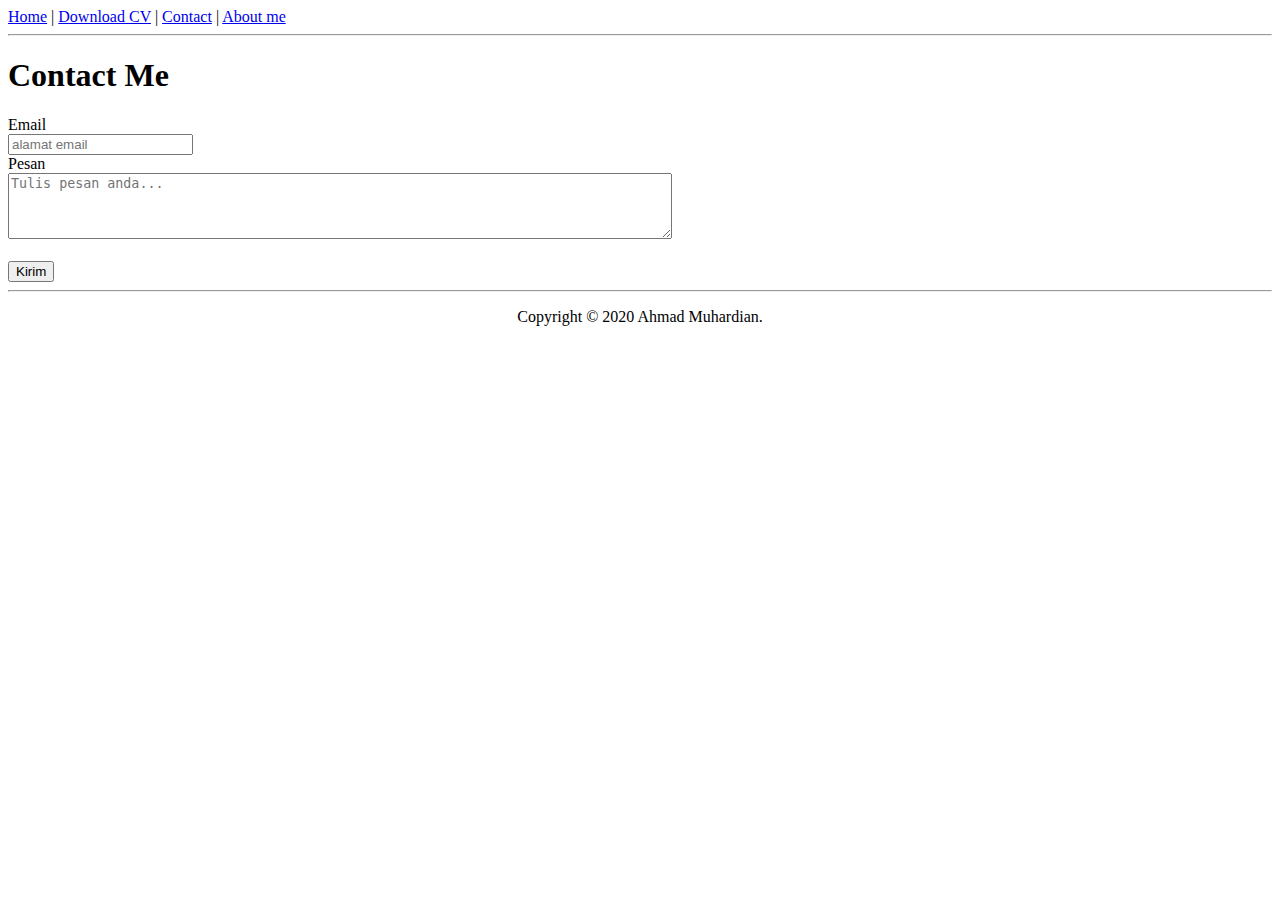
<file: contact.html>
<!DOCTYPE html>
<html lang="en">

<head>
    <meta charset="UTF-8">
    <meta name="viewport" content="width=device-width, initial-scale=1.0">
    <title>Ahmad Muhardian Personal Website</title>
</head>

<body>
    <nav>
        <a href="index.html">Home</a> |
        <a href="cv-dian.pdf">Download CV</a> |
        <a href="contact.html">Contact</a> |
        <a href="about.html">About me</a>
    </nav>

    <hr />

    <div>
        <h1>Contact Me</h1>
        <form>
            <label for="email">Email</label><br />
            <input type="email" name="email" placeholder="alamat email"/>
            <br />
            <label for="message">Pesan</label><br />
            <textarea name="message" placeholder="Tulis pesan anda..." rows="4" cols="80"></textarea>
            <br />
            <br />
            <input type="submit" value="Kirim" />
        </form>
    </div>

    <hr>
    <footer style="text-align: center;">
        <p>Copyright &copy; 2020 Ahmad Muhardian.</p>
    </footer>
</body>
</html>
</file>
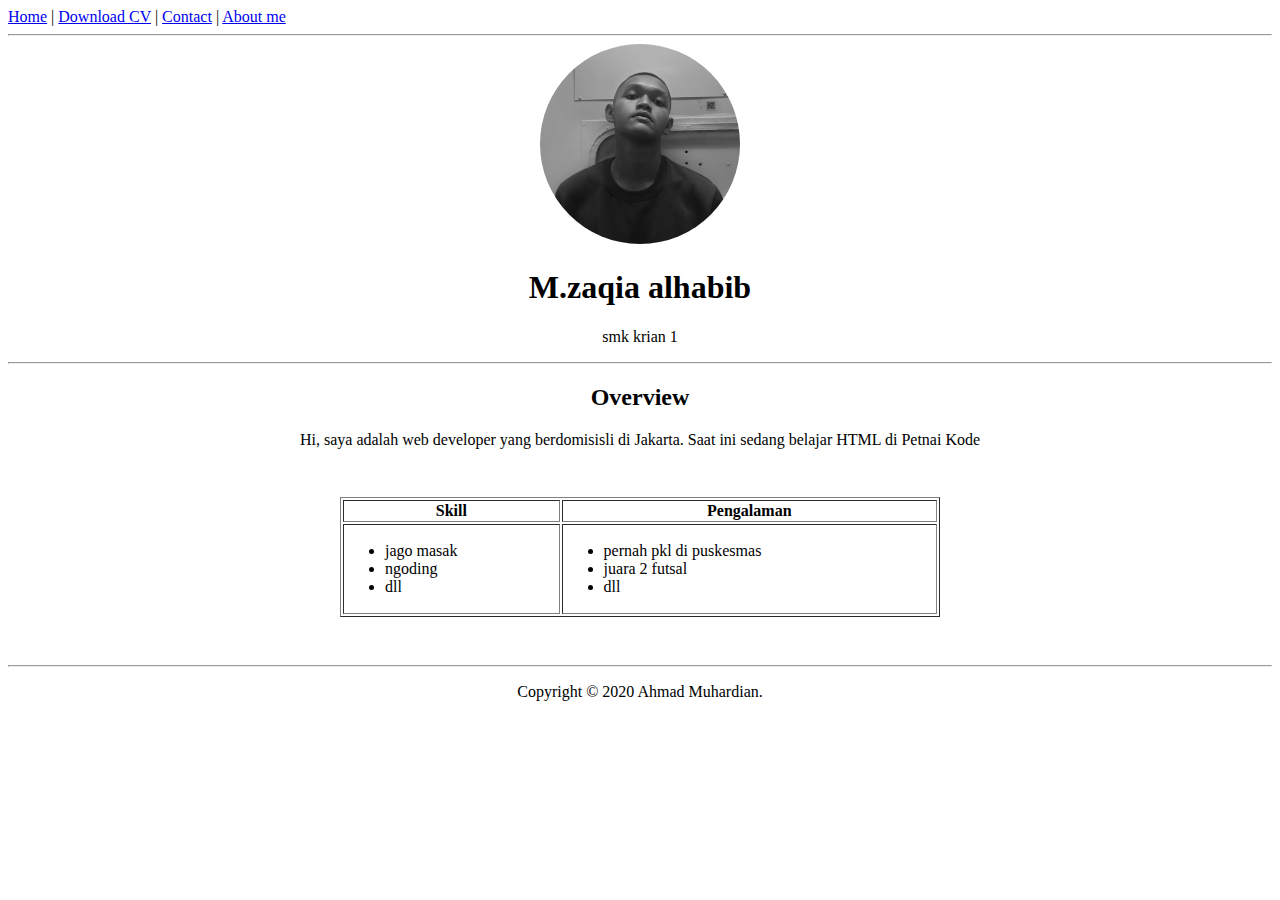
<file: habib.html>
<!DOCTYPE html>
<html lang="en">

<head>
    <meta charset="UTF-8">
    <meta name="viewport" content="width=device-width, initial-scale=1.0">
    <title>habib Personal Website</title>
</head>

<body>
    <nav>
        <a href="index.html">Home</a> |
        <a href="tugas b Inggris CV.pdf">Download CV</a> |
        <a href="contact.html">Contact</a> |
        <a href="about.html">About me</a>
    </nav>

    <hr />

    <header style="text-align: center;">
        <img src="WhatsApp Image 2023-10-27 at 11.20.12.jpeg" width="200" height="200" style="border-radius: 50%;"/>
        <h1>M.zaqia alhabib</h1>
        <p>smk krian 1</p>
    </header>

    <hr />

    <article style="text-align: center;">
        <h2>Overview</h2>
        <p>
            Hi, saya adalah web developer yang berdomisisli di Jakarta.
            Saat ini sedang belajar HTML di Petnai Kode
        </p>
    </article>

    <div style="max-width: 600px; margin: 3em auto">
        <table border="1" width="100%">
            <thead>
                <tr>
                    <th>Skill</th>
                    <th>Pengalaman</th>
                </tr>
            </thead>
            <tbody>
                <tr>
                    <td>
                        <ul>
                            <li>jago masak</li>
                            <li>ngoding</li>
                            <li>dll</li>
                        </ul>
                    </td>
                    <td>
                        <ul>
                            <li>pernah pkl di puskesmas</li>
                            <li>juara 2 futsal</li>
                            <li>dll</li>
                        </ul>
                    </td>
                </tr>
            </tbody>
        </table>
    </div>

    <hr>
    <footer style="text-align: center;">
        <p>Copyright &copy; 2020 Ahmad Muhardian.</p>
    </footer>
</body>
</html>
</file>
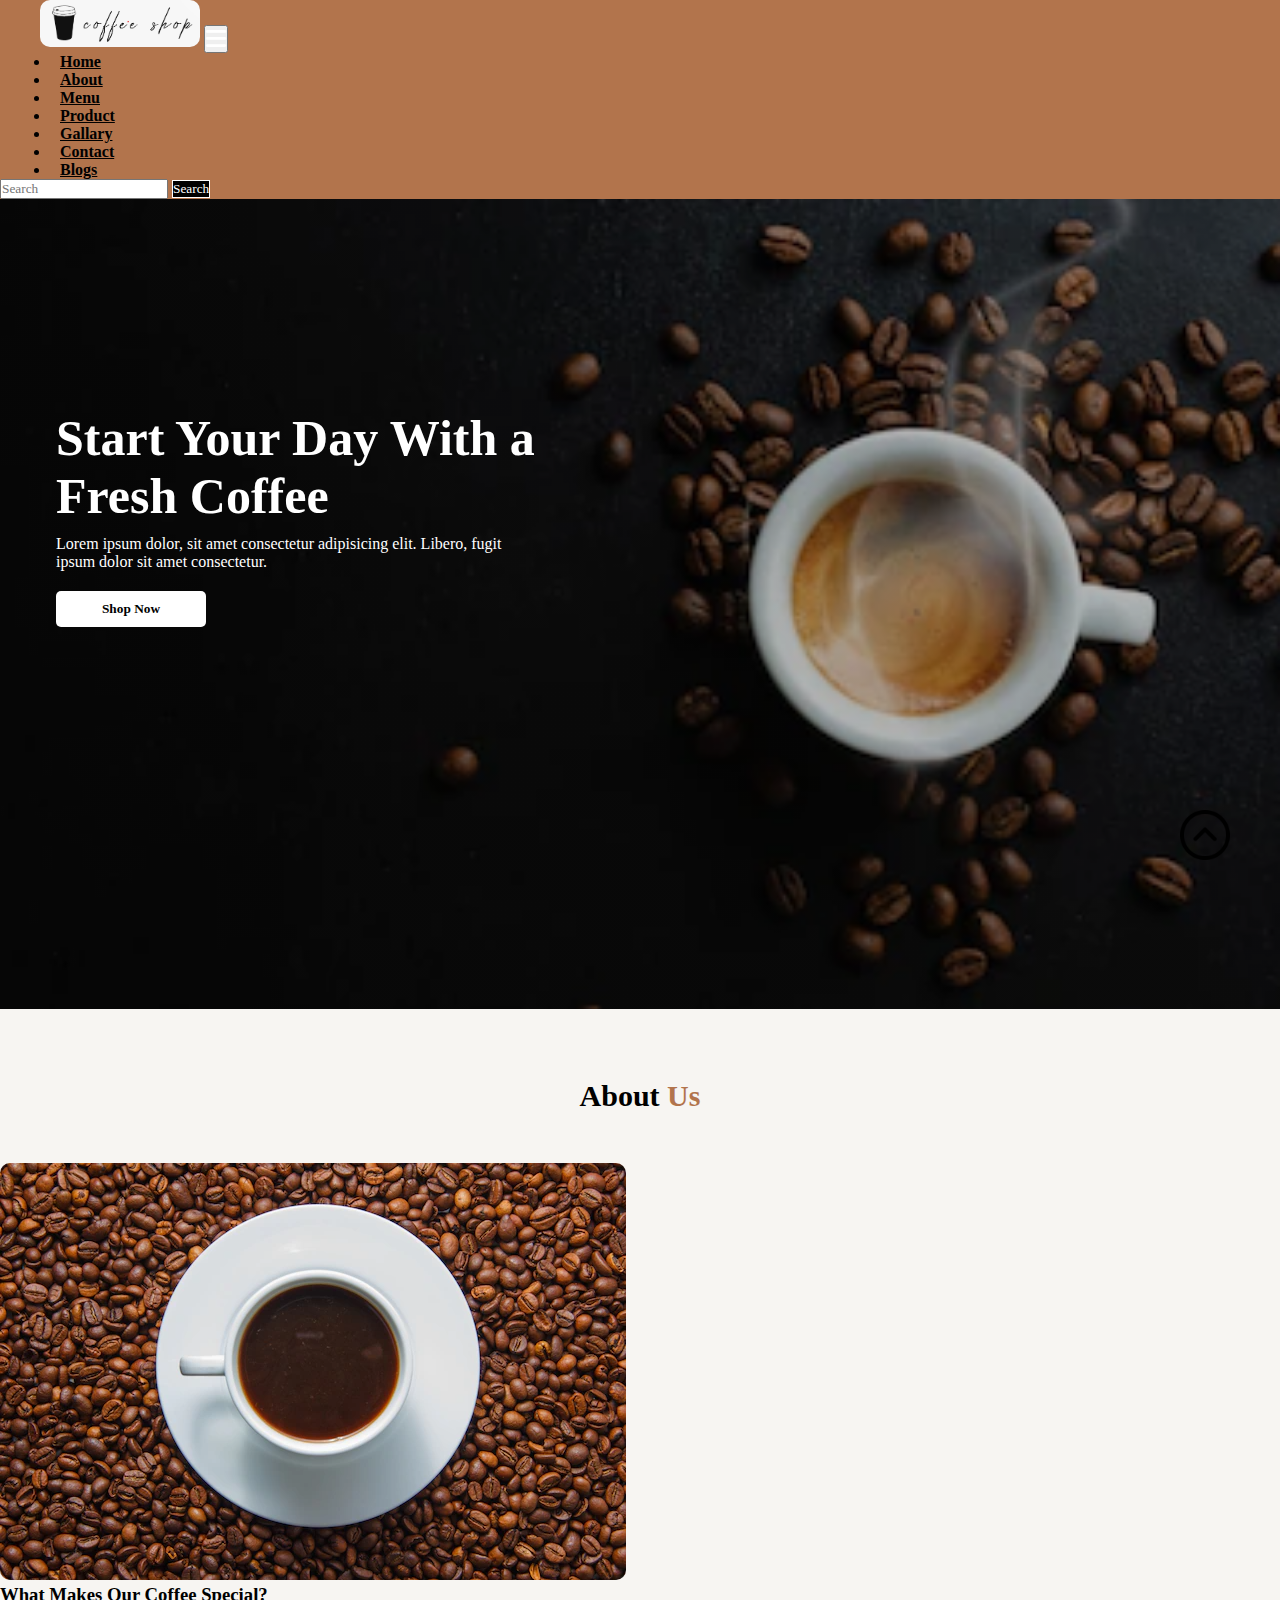
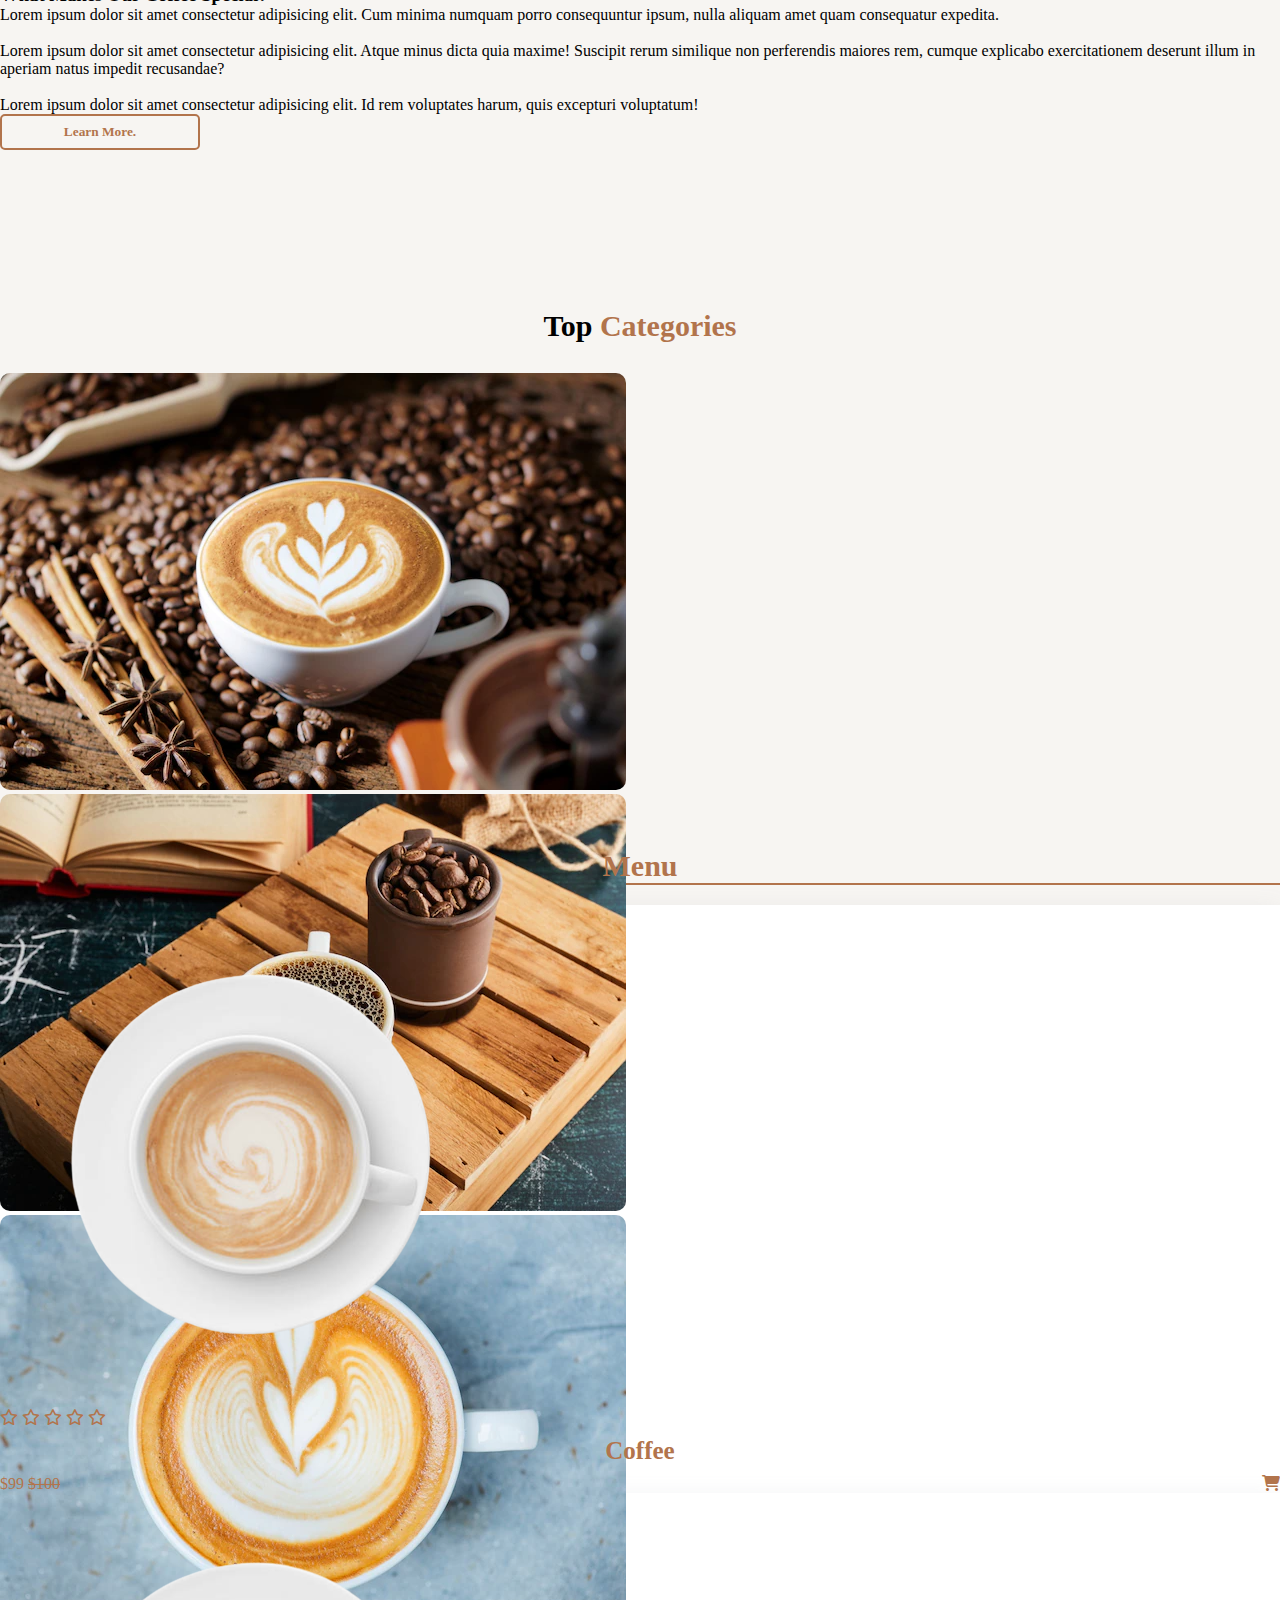
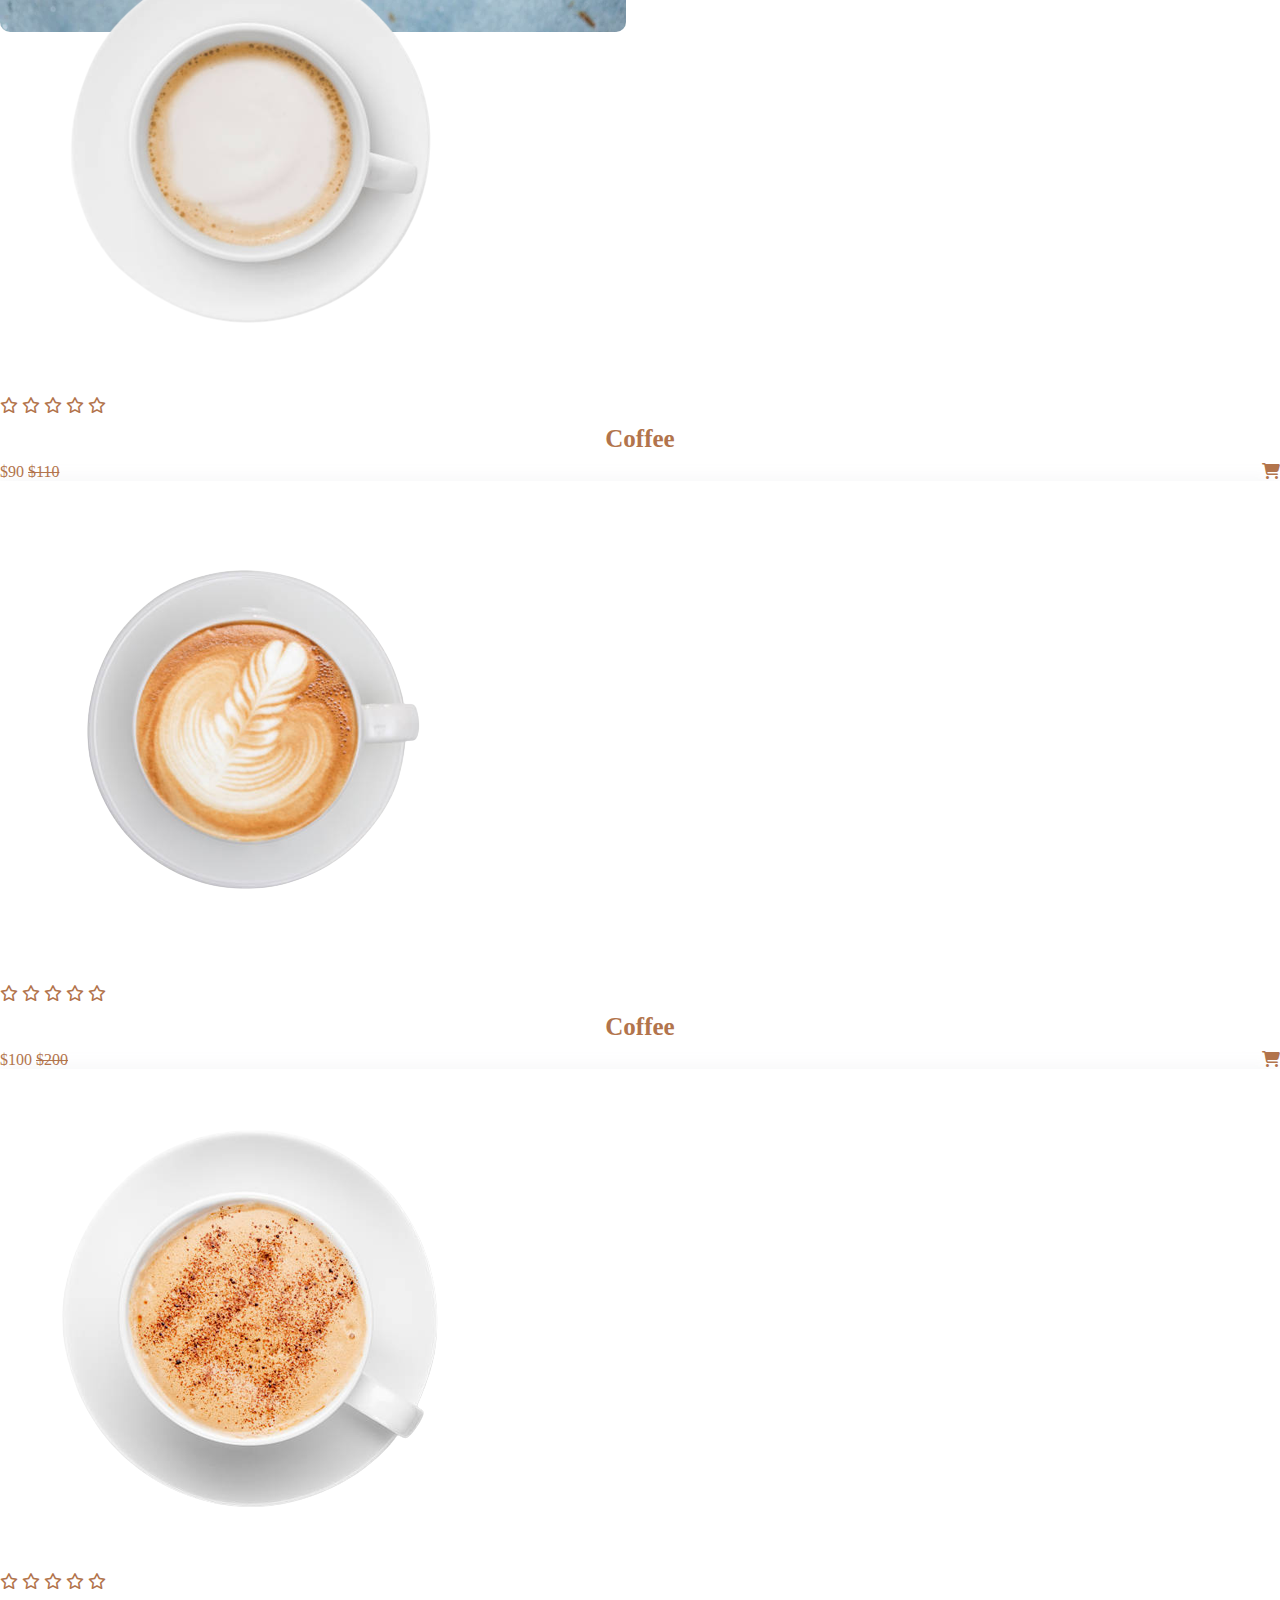
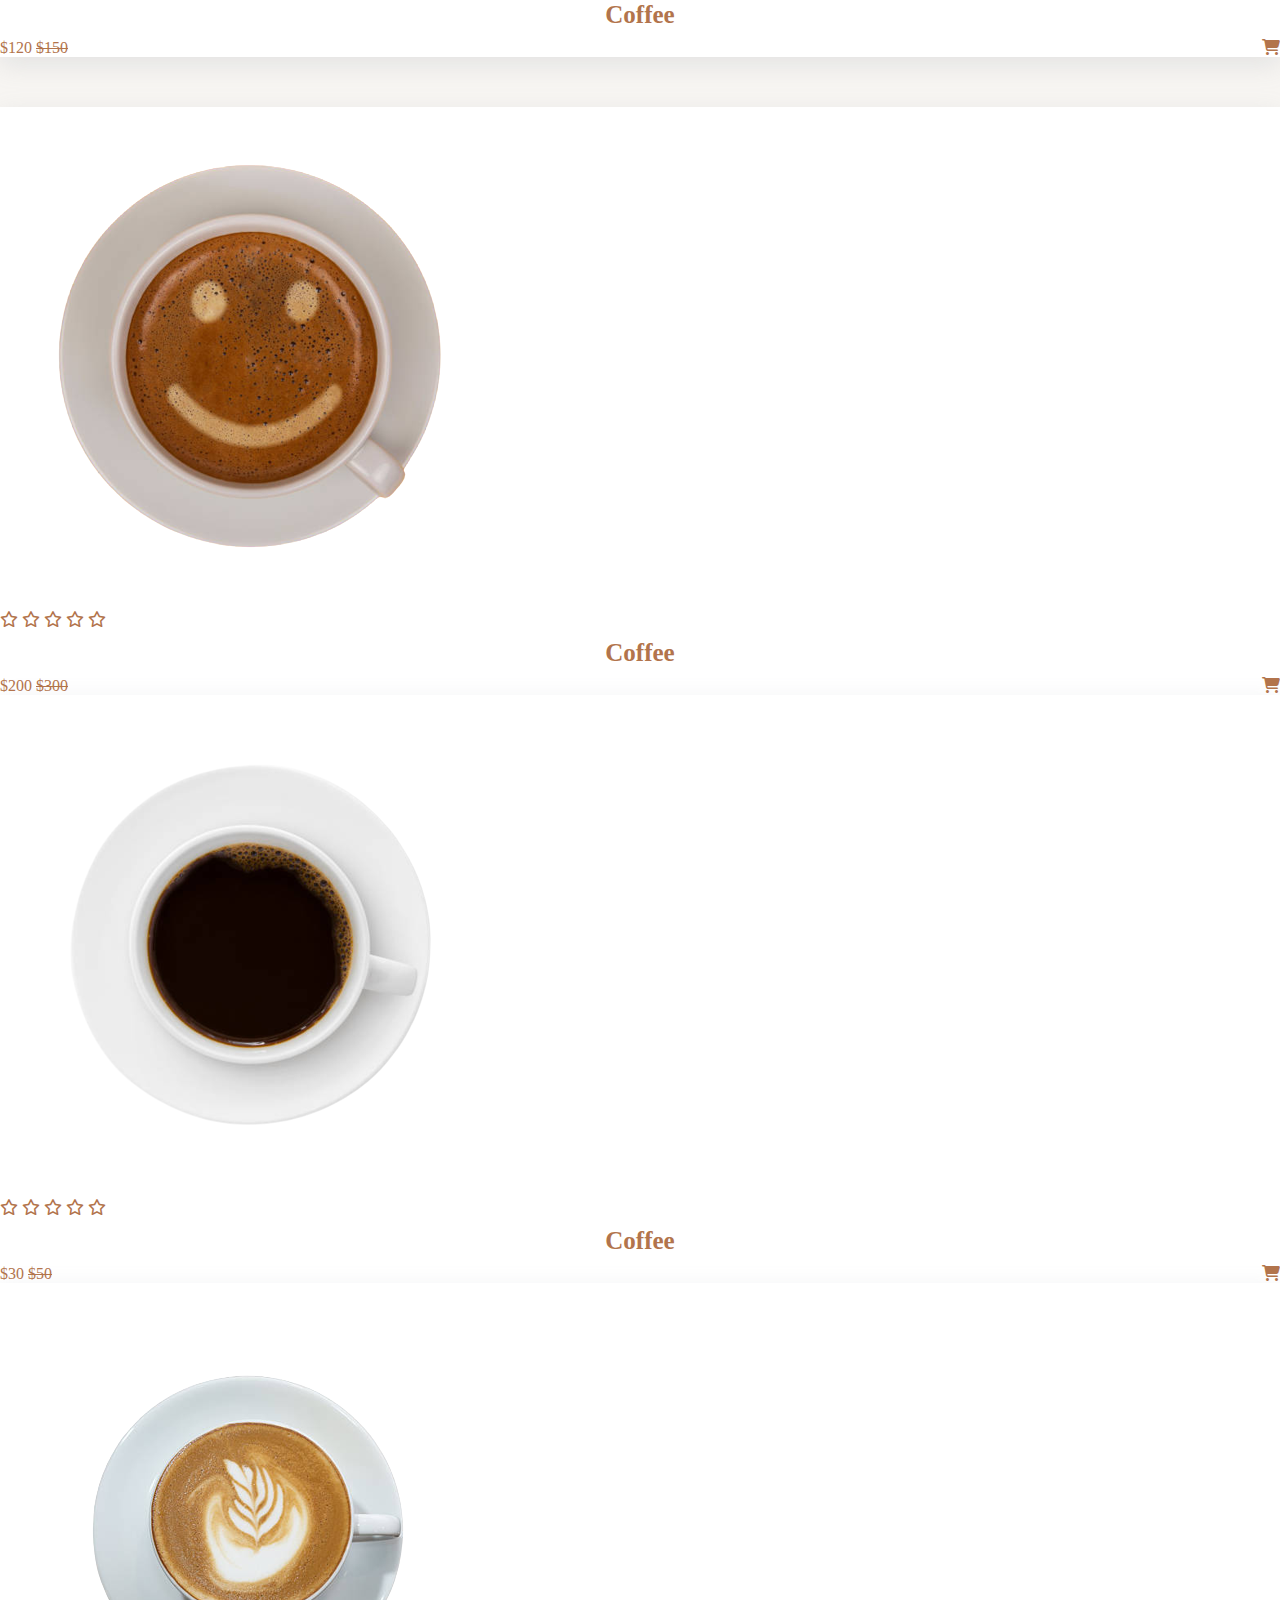
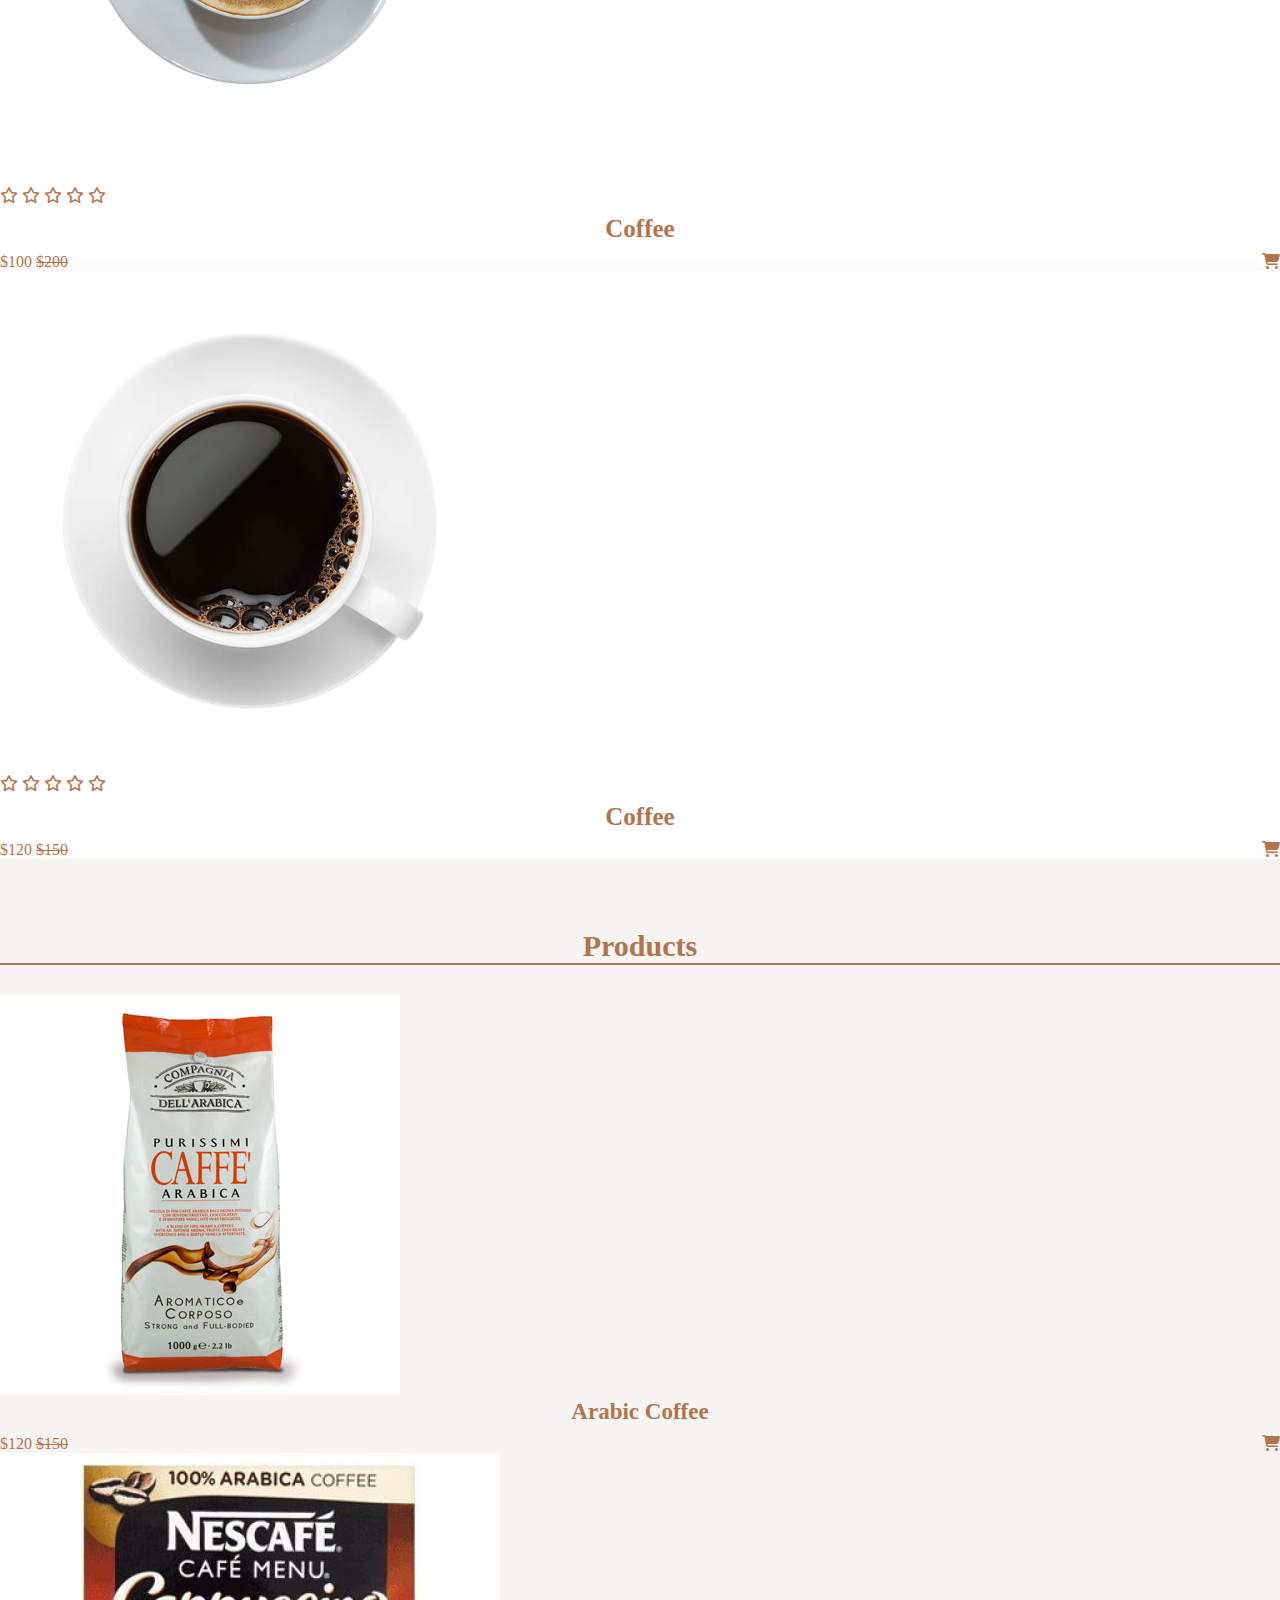
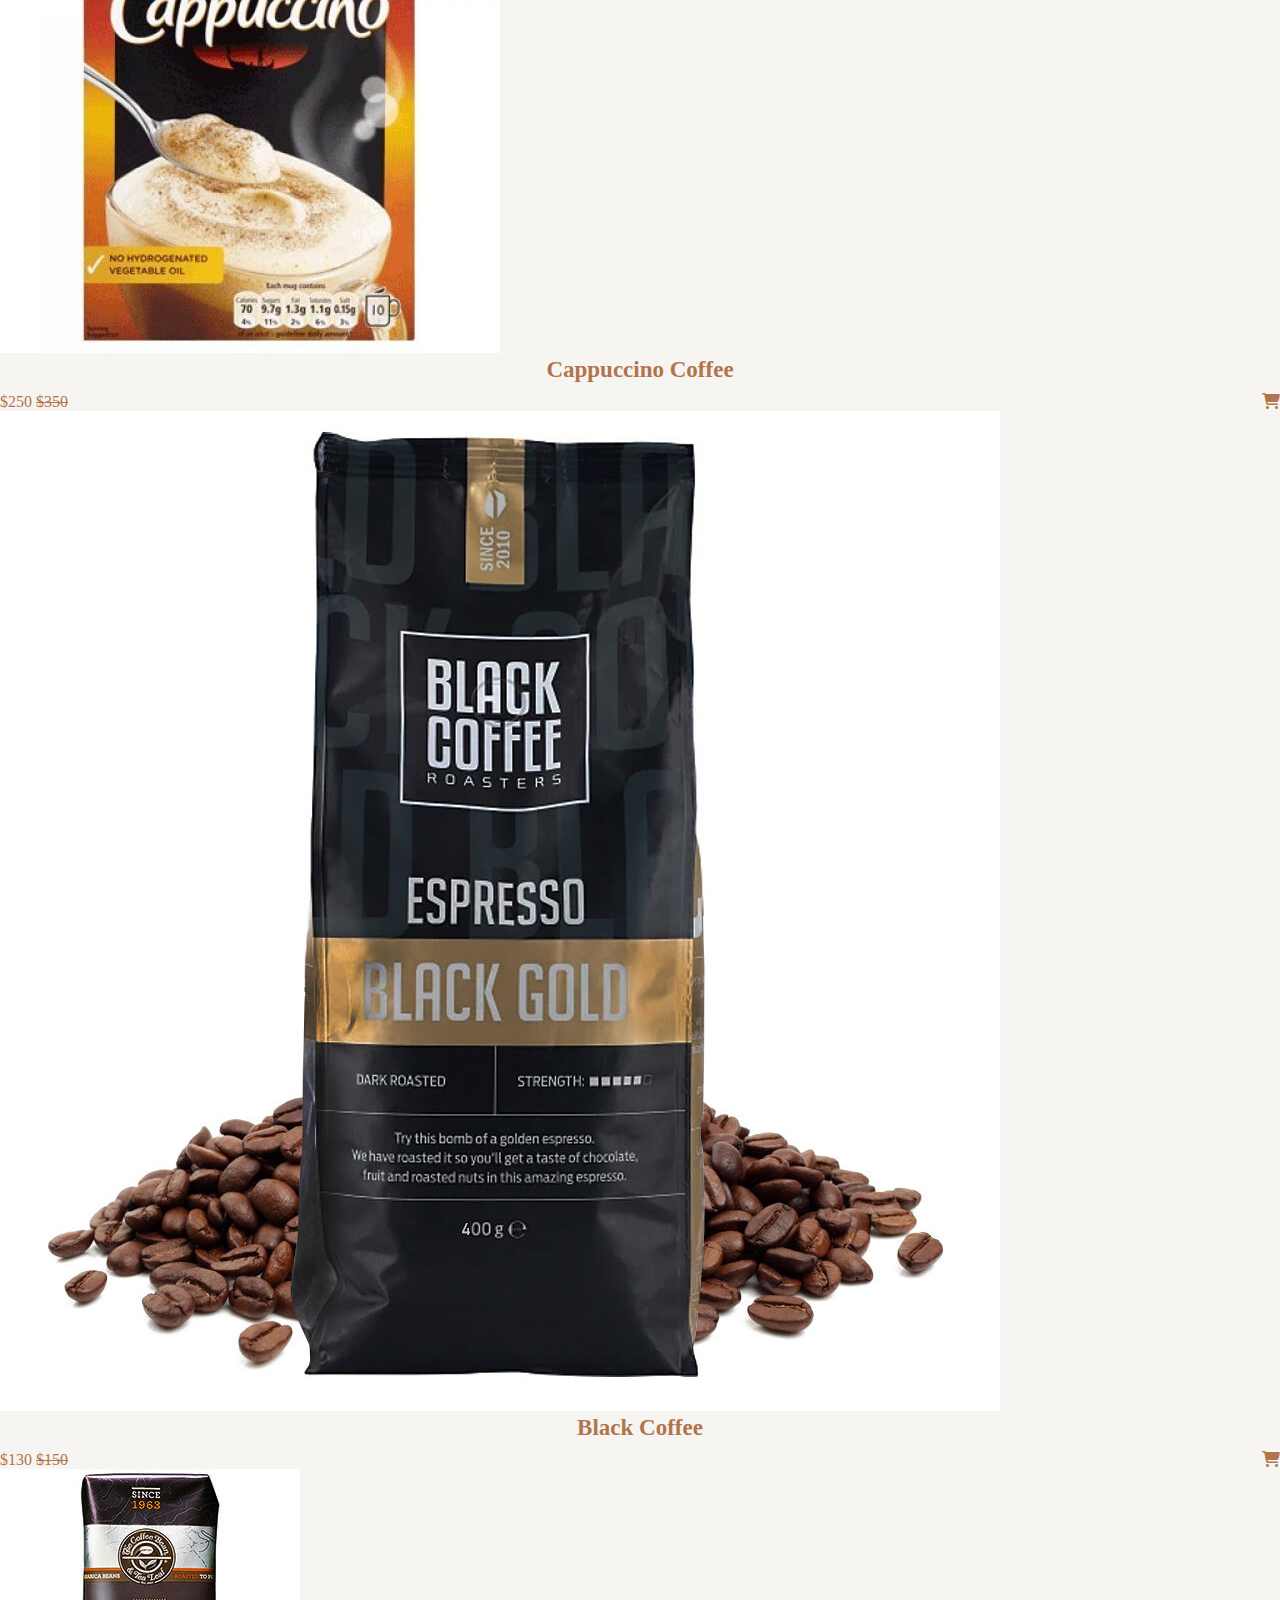
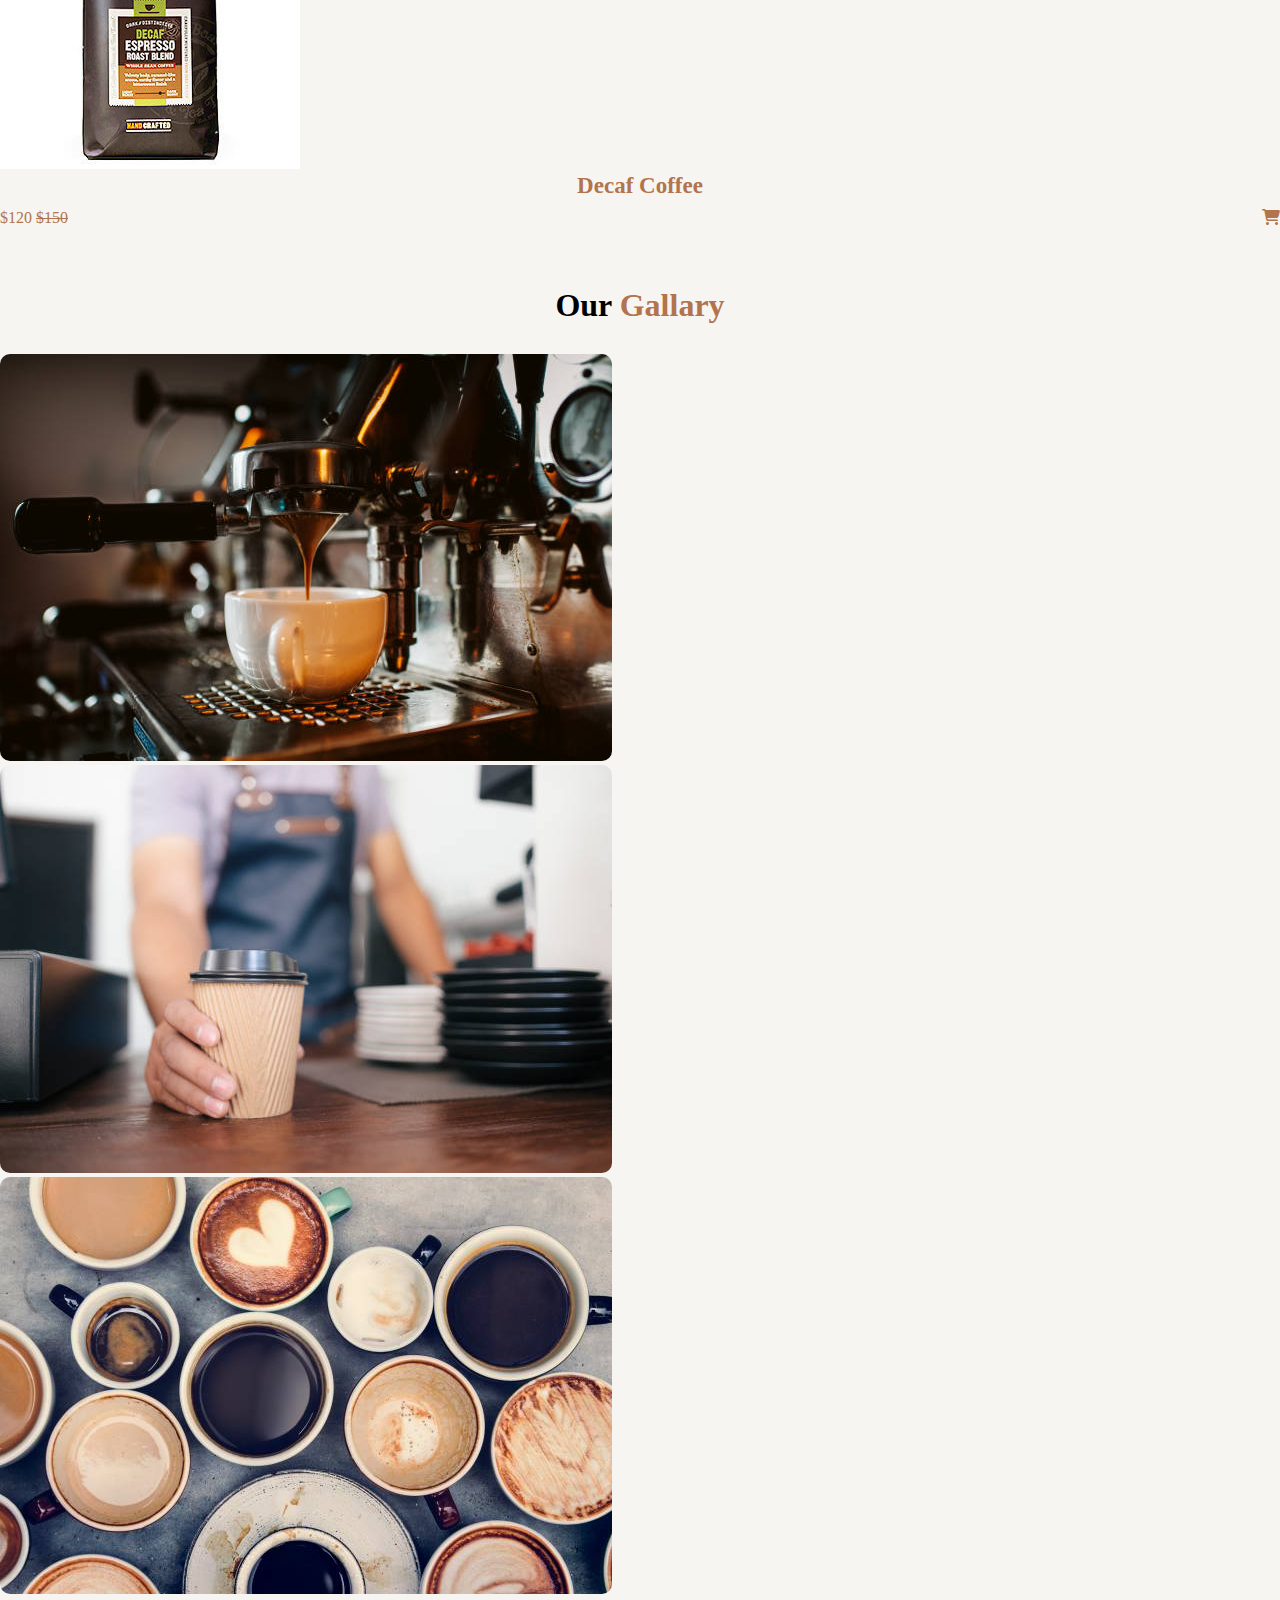
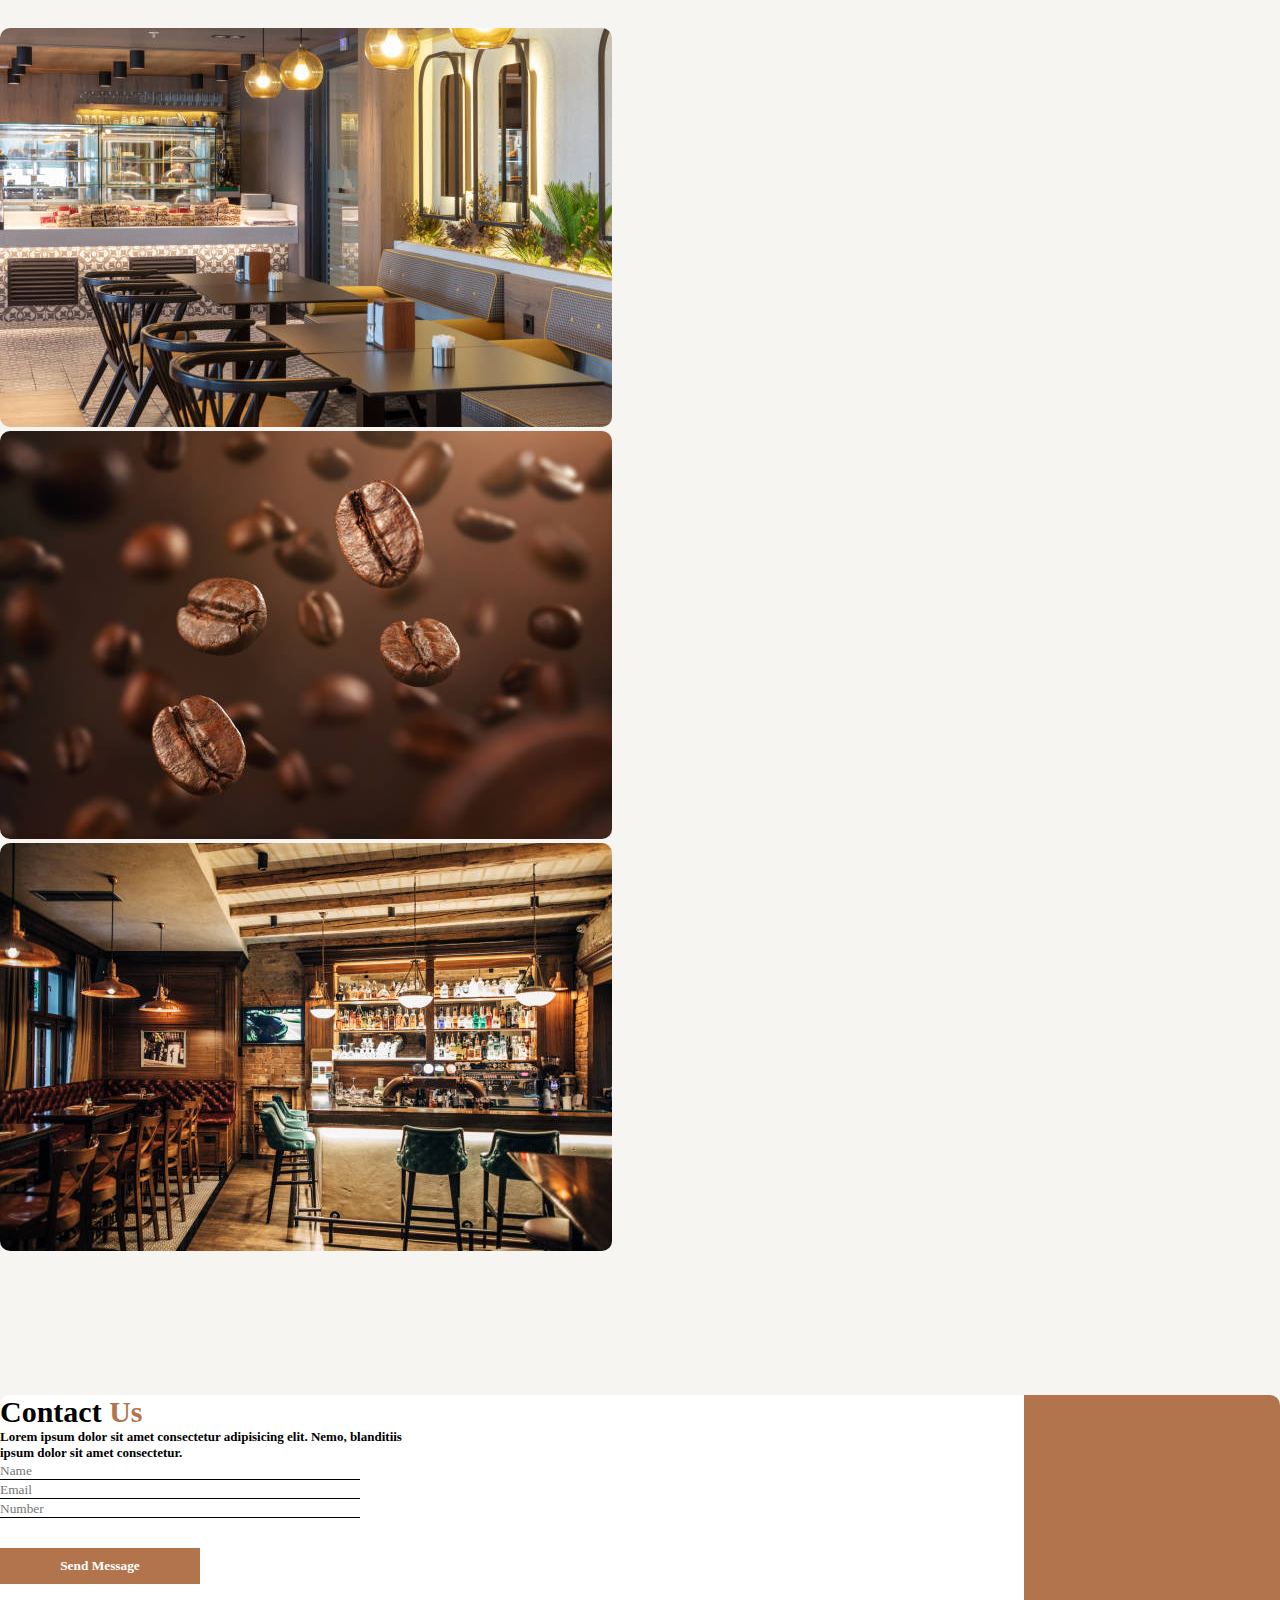
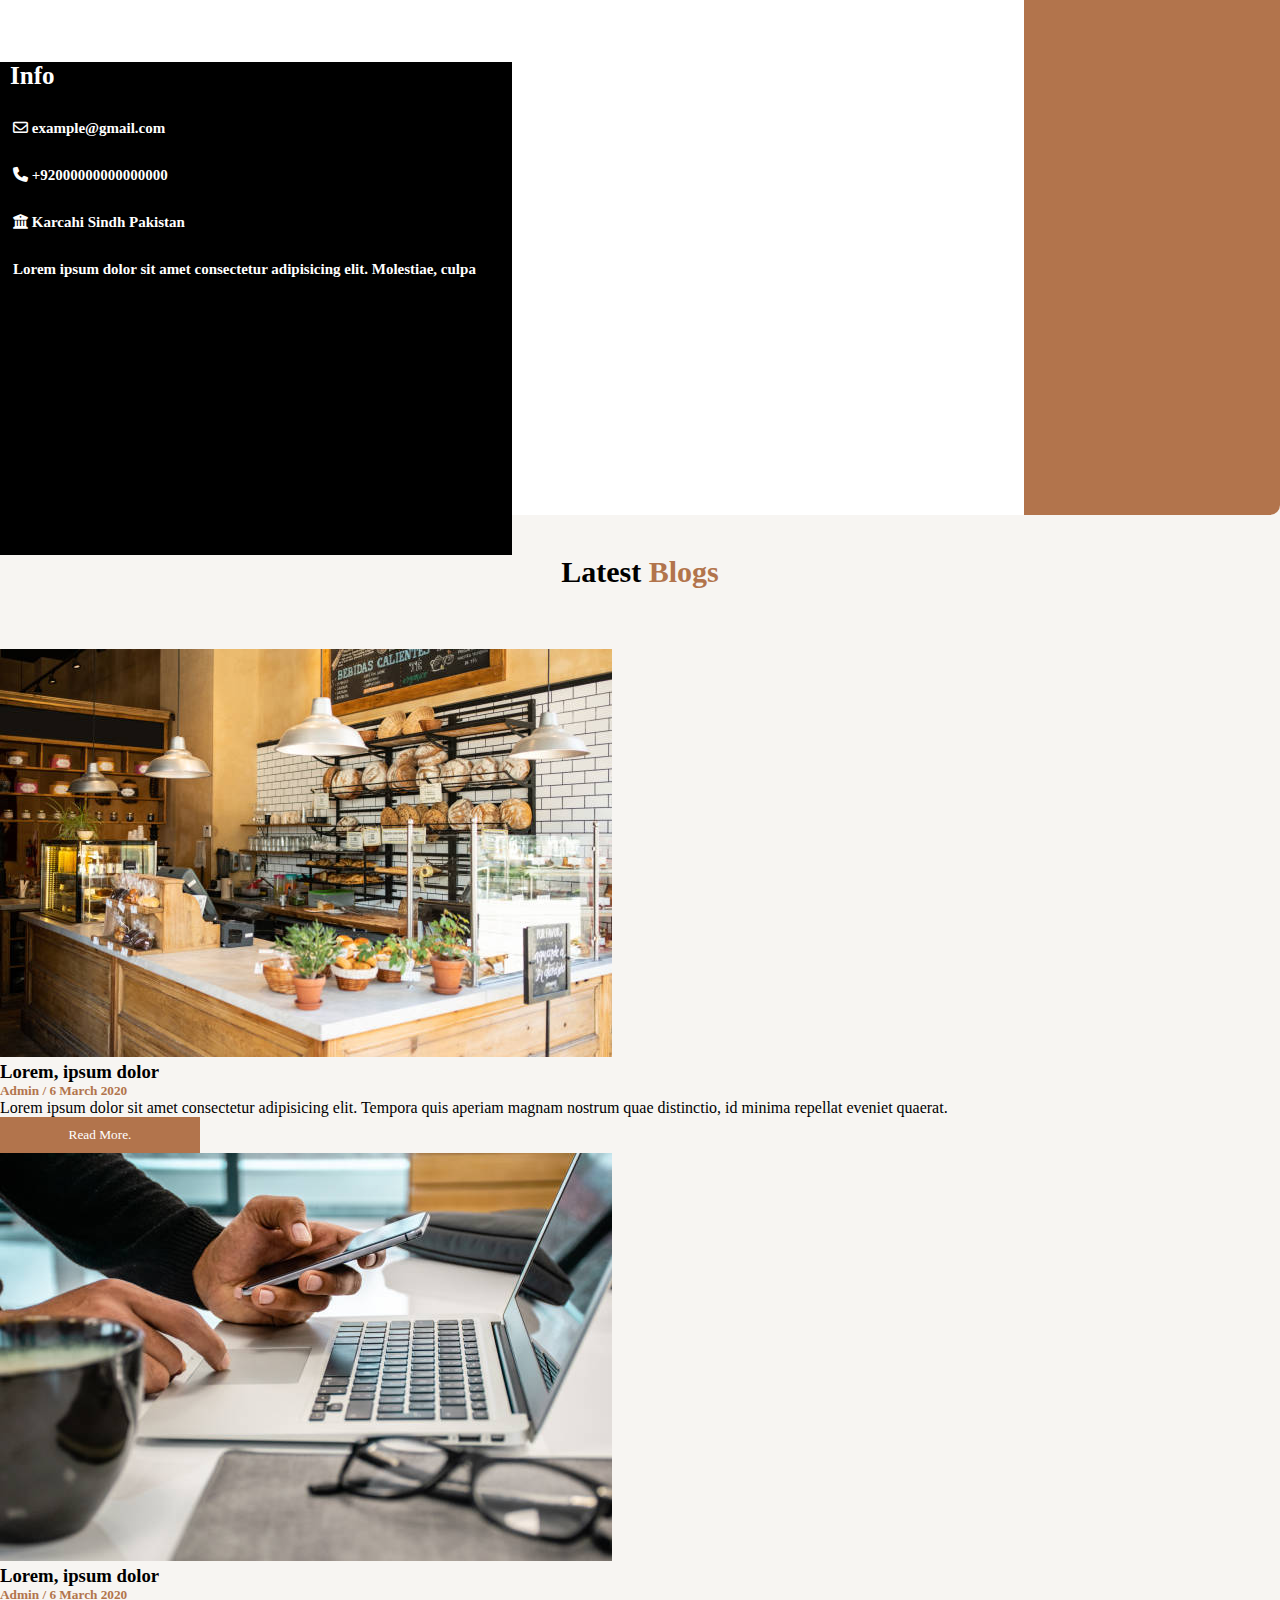
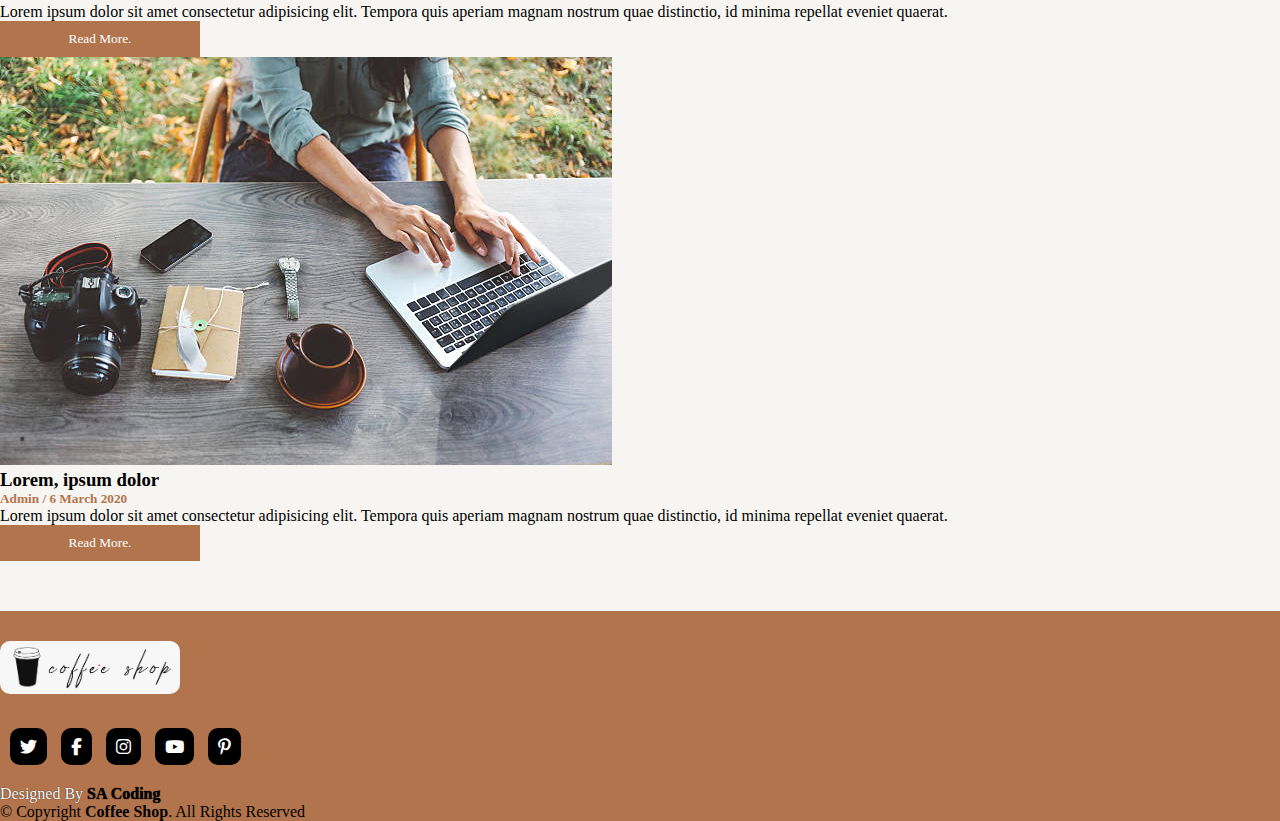
<file: makanan.html>
<!DOCTYPE html>
<html lang="en">
<head>
    <meta charset="UTF-8">
    <meta http-equiv="X-UA-Compatible" content="IE=edge">
    <meta name="viewport" content="width=device-width, initial-scale=1.0">
    <title>coffee Shop</title>
    <link rel="stylesheet" href="makanan.css">
    <link rel="stylesheet" href="https://cdnjs.cloudflare.com/ajax/libs/font-awesome/6.2.0/css/all.min.css">
    <!-- bootstrap links -->
    <link href="https://cdn.jsdelivr.net/npm/bootstrap@5.0.2/dist/css/bootstrap.min.css" rel="stylesheet" integrity="sha384-EVSTQN3/azprG1Anm3QDgpJLIm9Nao0Yz1ztcQTwFspd3yD65VohhpuuCOmLASjC" crossorigin="anonymous">
    <!-- bootstrap links -->
    <!-- fonts links -->
    <link rel="preconnect" href="https://fonts.googleapis.com">
    <link rel="preconnect" href="https://fonts.gstatic.com" crossorigin>
    <link href="https://fonts.googleapis.com/css2?family=Roboto:wght@500&display=swap" rel="stylesheet">
    <!-- fonts links -->
</head>
<body>
  <div class="all-content">
   
  <!-- navbar -->
  <nav class="navbar navbar-expand-lg" id="navbar">
    <div class="container-fluid">
      <a class="navbar-brand" href="#" id="logo"><img src="./images/logo.png" alt=""></a>
      <button class="navbar-toggler" type="button" data-bs-toggle="collapse" data-bs-target="#navbarSupportedContent" aria-controls="navbarSupportedContent" aria-expanded="false" aria-label="Toggle navigation">
        <span><i class="fa-solid fa-bars" style="color: white; font-size: 23px;"></i></span>
      </button>
      <div class="collapse navbar-collapse" id="navbarSupportedContent">
        <ul class="navbar-nav me-auto mb-2 mb-lg-0">
          <li class="nav-item">
            <a class="nav-link active" aria-current="page" href="#">Home</a>
          </li>
          <li class="nav-item">
            <a class="nav-link" href="#about">About</a>
          </li>
          <li class="nav-item">
            <a class="nav-link" href="#menu">Menu</a>
          </li>
          <li class="nav-item">
            <a class="nav-link" href="#product">Product</a>
          </li>
          <li class="nav-item">
            <a class="nav-link" href="#gallary">Gallary</a>
          </li>
          <li class="nav-item">
            <a class="nav-link" href="#contact">Contact</a>
          </li>
          <li class="nav-item">
            <a class="nav-link" href="#blogs">Blogs</a>
          </li>
         
         
         
        </ul>
        <form class="d-flex">
          <input class="form-control me-2" type="search" placeholder="Search" aria-label="Search">
          <button class="btn btn-outline-success" type="submit">Search</button>
        </form>
      </div>
    </div>
  </nav>
  <!-- navbar -->

<!-- home section -->
   <section id="home">
    <div class="content">
      <h3>Start Your Day With a <br> Fresh Coffee</h3>
      <p>Lorem ipsum dolor, sit amet consectetur adipisicing elit. Libero, fugit
         <br>ipsum dolor sit amet consectetur.
      </p>
      <button id="btn">Shop Now</button>
    </div>
   </section>

<!-- home section -->



<!-- about section -->
<div class="about" id="about">
  <div class="container">
  <div class="heading">About <span>Us</span></div>
    <div class="row">
      <div class="col-md-6">
        <div class="card">
          <img src="./images/about.png" alt="">
        </div>
      </div>
      <div class="col-md-6">
        <h3>What Makes Our Coffee Special?</h3>
        <p>Lorem ipsum dolor sit amet consectetur adipisicing elit. Cum minima numquam porro consequuntur ipsum, nulla aliquam amet quam consequatur expedita.
          <br><br>Lorem ipsum dolor sit amet consectetur adipisicing elit. Atque minus dicta quia maxime! Suscipit rerum similique non perferendis maiores rem, cumque explicabo exercitationem deserunt illum in aperiam natus impedit recusandae?
          <br><br>Lorem ipsum dolor sit amet consectetur adipisicing elit. Id rem voluptates harum, quis excepturi voluptatum!
         </p>
         <button id="about-btn">Learn More.</button>
      </div>
    </div>
  </div>
</div>
<!-- about section -->


   



<!-- top cards -->
<section class="top-cards">
  <div class="heading2">Top <span>Categories</span></div>
  <div class="container">
    <div class="row">
      <div class="col-md-4 py-3 py-md-0">
        <div class="card">
          <img src="./images/c1.png" alt="">
          
        </div>
      </div>
      <div class="col-md-4 py-3 py-md-0">
        <div class="card">
          <img src="./images/c2.png" alt="">
          
        </div>
      </div>
      <div class="col-md-4 py-3 py-md-0">
        <div class="card">
          <img src="./images/c3.png" alt="">
          
        </div>
      </div>
    </div>
  </div>
</section>
<!-- top cards -->






<!-- menu -->
<section class="menu" id="menu">
  <div class="container">
  <div class="heading3">Menu</div>
</div>
  <div class="container" id="container2">
  <div class="row">
    <div class="col-md-3 py-3 py-md-0">
      <div class="card">
        <img src="./images/m1.png" alt="">
        <div class="card-body">
          <div class="star text-center">
            <i class="fa-regular fa-star"></i>
            <i class="fa-regular fa-star"></i>
            <i class="fa-regular fa-star"></i>
            <i class="fa-regular fa-star"></i>
            <i class="fa-regular fa-star"></i>
          </div>
          <h3>Coffee</h3>
          <p>$99 <strike>$100</strike> <span><i class="fa-solid fa-cart-shopping"></i></span></p>
        </div>
      </div>
    </div>
    <div class="col-md-3 py-3 py-md-0">
      <div class="card">
        <img src="./images/m2.png" alt="">
        <div class="card-body">
          <div class="star text-center">
            <i class="fa-regular fa-star"></i>
            <i class="fa-regular fa-star"></i>
            <i class="fa-regular fa-star"></i>
            <i class="fa-regular fa-star"></i>
            <i class="fa-regular fa-star"></i>
          </div>
          <h3>Coffee</h3>
          <p>$90 <strike>$110</strike> <span><i class="fa-solid fa-cart-shopping"></i></span></p>
        </div>
      </div>
    </div>
    <div class="col-md-3 py-3 py-md-0">
      <div class="card">
        <img src="./images/m3.png" alt="">
        <div class="card-body">
          <div class="star text-center">
            <i class="fa-regular fa-star"></i>
            <i class="fa-regular fa-star"></i>
            <i class="fa-regular fa-star"></i>
            <i class="fa-regular fa-star"></i>
            <i class="fa-regular fa-star"></i>
          </div>
          <h3>Coffee</h3>
          <p>$100 <strike>$200</strike> <span><i class="fa-solid fa-cart-shopping"></i></span></p>
        </div>
      </div>
    </div>
    <div class="col-md-3 py-3 py-md-0">
      <div class="card">
        <img src="./images/m4.png" alt="">
        <div class="card-body">
          <div class="star text-center">
            <i class="fa-regular fa-star"></i>
            <i class="fa-regular fa-star"></i>
            <i class="fa-regular fa-star"></i>
            <i class="fa-regular fa-star"></i>
            <i class="fa-regular fa-star"></i>
          </div>
          <h3>Coffee</h3>
          <p>$120 <strike>$150</strike> <span><i class="fa-solid fa-cart-shopping"></i></span></p>
        </div>
      </div>
    </div>
  </div>

  <div class="row" style="margin-top: 50px;">
    <div class="col-md-3 py-3 py-md-0">
      <div class="card">
        <img src="./images/m5.png" alt="">
        <div class="card-body">
          <div class="star text-center">
            <i class="fa-regular fa-star"></i>
            <i class="fa-regular fa-star"></i>
            <i class="fa-regular fa-star"></i>
            <i class="fa-regular fa-star"></i>
            <i class="fa-regular fa-star"></i>
          </div>
          <h3>Coffee</h3>
          <p>$200 <strike>$300</strike> <span><i class="fa-solid fa-cart-shopping"></i></span></p>
        </div>
      </div>
    </div>
    <div class="col-md-3 py-3 py-md-0">
      <div class="card">
        <img src="./images/m6.png" alt="">
        <div class="card-body">
          <div class="star text-center">
            <i class="fa-regular fa-star"></i>
            <i class="fa-regular fa-star"></i>
            <i class="fa-regular fa-star"></i>
            <i class="fa-regular fa-star"></i>
            <i class="fa-regular fa-star"></i>
          </div>
          <h3>Coffee</h3>
          <p>$30 <strike>$50</strike> <span><i class="fa-solid fa-cart-shopping"></i></span></p>
        </div>
      </div>
    </div>
    <div class="col-md-3 py-3 py-md-0">
      <div class="card">
        <img src="./images/m7.png" alt="">
        <div class="card-body">
          <div class="star text-center">
            <i class="fa-regular fa-star"></i>
            <i class="fa-regular fa-star"></i>
            <i class="fa-regular fa-star"></i>
            <i class="fa-regular fa-star"></i>
            <i class="fa-regular fa-star"></i>
          </div>
          <h3>Coffee</h3>
          <p>$100 <strike>$200</strike> <span><i class="fa-solid fa-cart-shopping"></i></span></p>
        </div>
      </div>
    </div>
    <div class="col-md-3 py-3 py-md-0">
      <div class="card">
        <img src="./images/m8.png" alt="">
        <div class="card-body">
          <div class="star text-center">
            <i class="fa-regular fa-star"></i>
            <i class="fa-regular fa-star"></i>
            <i class="fa-regular fa-star"></i>
            <i class="fa-regular fa-star"></i>
            <i class="fa-regular fa-star"></i>
          </div>
          <h3>Coffee</h3>
          <p>$120 <strike>$150</strike> <span><i class="fa-solid fa-cart-shopping"></i></span></p>
        </div>
      </div>
    </div>
  </div>
  </div>
</section>
<!-- menu -->








<!-- product -->
<section id="product" class="product">
  <div class="container">
  <div class="heading4">Products</div>
</div>
  <div class="container" id="container3">

    <div class="row">
      <div class="col-md-3 py-3 py-md-0">
        <div class="card">
          <img src="./images/arabica coffee.png" alt="">
          <div class="card-body">
            <h3>Arabic Coffee</h3>
          <p>$120 <strike>$150</strike> <span><i class="fa-solid fa-cart-shopping"></i></span></p>

          </div>
        </div>
      </div>
      <div class="col-md-3 py-3 py-md-0">
        <div class="card">
          <img src="./images/Cappuccino coffee.png" alt="">
          <div class="card-body">
            <h3>Cappuccino Coffee</h3>
          <p>$250 <strike>$350</strike> <span><i class="fa-solid fa-cart-shopping"></i></span></p>

          </div>
        </div>
      </div>
      <div class="col-md-3 py-3 py-md-0">
        <div class="card">
          <img src="./images/Black Coffee.png" alt="">
          <div class="card-body">
            <h3>Black Coffee</h3>
          <p>$130 <strike>$150</strike> <span><i class="fa-solid fa-cart-shopping"></i></span></p>

          </div>
        </div>
      </div>
      <div class="col-md-3 py-3 py-md-0">
        <div class="card">
          <img src="./images/Decaf caffee.png" alt="">
          <div class="card-body">
            <h3>Decaf Coffee</h3>
          <p>$120 <strike>$150</strike> <span><i class="fa-solid fa-cart-shopping"></i></span></p>

          </div>
        </div>
      </div>
    </div>

  </div>
</section>
<!-- product -->




<!-- our gallary -->
<div class="container" id="gallary">
  <h1>Our <span>Gallary</span></h1>
  <div class="row" style="margin-top: 30px;">
    <div class="col-md-4 py-3 py-md-0">
      <div class="card">
        <img src="./images/image1.png" alt="">
      </div>
    </div>
    <div class="col-md-4 py-3 py-md-0">
      <div class="card">
        <img src="./images/image2.png" alt="">
      </div>
    </div>
    <div class="col-md-4 py-3 py-md-0">
      <div class="card">
        <img src="./images/image3.png" alt="">
      </div>
    </div>
  </div>
  <div class="row" style="margin-top: 30px;">
    <div class="col-md-4 py-3 py-md-0">
      <div class="card">
        <img src="./images/image4.png" alt="">
      </div>
    </div>
    <div class="col-md-4 py-3 py-md-0">
      <div class="card">
        <img src="./images/image5.png" alt="">
      </div>
    </div>
    <div class="col-md-4 py-3 py-md-0">
      <div class="card">
        <img src="./images/image6.png" alt="">
      </div>
    </div>
  </div>
</div>
<!-- our gallary -->




<!-- contact -->
<section class="contact" id="contact">



  <div class="container">
    <div class="row">
      <div class="col-md-7">
       <div class="heading6">Contact <span>Us</span></div>

       <p>Lorem ipsum dolor sit amet consectetur adipisicing elit. Nemo, blanditiis
        <br>ipsum dolor sit amet consectetur.
       </p>

       <input class="form-control" type="text" placeholder="Name" aria-label="default input example"><br>
       <input class="form-control" type="email" placeholder="Email" aria-label="default input example"><br>
       <input class="form-control" type="number" placeholder="Number" aria-label="default input example"><br>
       <button id="contact-btn">Send Message</button>
      </div>
      <div class="col-md-5" id="col">
        <h1>Info</h1>
        <p><i class="fa-regular fa-envelope"></i> example@gmail.com</p>
        <p><i class="fa-solid fa-phone"></i> +92000000000000000</p>
       <p><i class="fa-solid fa-building-columns"></i> Karcahi Sindh Pakistan</p>
       <p>Lorem ipsum dolor sit amet consectetur adipisicing elit. Molestiae, culpa</p>
      </div>
    </div>
  </div>

</section>
<!-- contact -->


   <!-- blogs -->
   <section class="blogs" id="blogs">
    <h1>Latest <span>Blogs</span></h1>

    <div class="container">

      <div class="row">

        <div class="col-md-4 py-3 py-md-0">
        <div class="card">
          <img src="./images/b1.png" alt="">
          <div class="card-body">
            <h3>Lorem, ipsum dolor</h3>
            <h5>Admin / 6 March 2020</h5>
            <p>Lorem ipsum dolor sit amet consectetur adipisicing elit. Tempora quis aperiam magnam nostrum quae distinctio, id minima repellat eveniet quaerat.</p>
            <button id="blogbtn">Read More.</button>
          </div>
        </div>  
        </div>
        <div class="col-md-4 py-3 py-md-0">
        <div class="card">
          <img src="./images/b2.png" alt="">
          <div class="card-body">
            <h3>Lorem, ipsum dolor</h3>
            <h5>Admin / 6 March 2020</h5>
            <p>Lorem ipsum dolor sit amet consectetur adipisicing elit. Tempora quis aperiam magnam nostrum quae distinctio, id minima repellat eveniet quaerat.</p>
            <button id="blogbtn">Read More.</button>
          </div>
        </div>  
        </div>
        <div class="col-md-4 py-3 py-md-0">
        <div class="card">
          <img src="./images/b3.png" alt="">
          <div class="card-body">
            <h3>Lorem, ipsum dolor</h3>
            <h5>Admin / 6 March 2020</h5>
            <p>Lorem ipsum dolor sit amet consectetur adipisicing elit. Tempora quis aperiam magnam nostrum quae distinctio, id minima repellat eveniet quaerat.</p>
            <button id="blogbtn">Read More.</button>
          </div>
        </div>  
        </div>
        
      </div>

    </div>


   </section>
   <!-- blogs -->







   <!-- footer -->
   <footer id="footer">
    <div class="footer-logo text-center"><img src="./images/logo.png" alt=""></div>
    <div class="socail-links text-center">
      <i class="fa-brands fa-twitter"></i>
      <i class="fa-brands fa-facebook-f"></i>
      <i class="fa-brands fa-instagram"></i>
      <i class="fa-brands fa-youtube"></i>
      <i class="fa-brands fa-pinterest-p"></i>
    </div>
    <div class="credite text-center">
        Designed By <a href="#"> SA Coding</a>
    </div>
    <div class="copyright text-center">
      &copy; Copyright <strong><span>Coffee Shop</span></strong>. All Rights Reserved
  </div>
</footer>
   <!-- footer -->

   <a href="#" class="arrow"><i><img src="./images/up-arrow.png" alt="" width="50px"></i></a>


  </div>
   <script src="https://cdn.jsdelivr.net/npm/bootstrap@5.0.2/dist/js/bootstrap.bundle.min.js" integrity="sha384-MrcW6ZMFYlzcLA8Nl+NtUVF0sA7MsXsP1UyJoMp4YLEuNSfAP+JcXn/tWtIaxVXM" crossorigin="anonymous"></script>

</body>
</html>
</file>
<file: makanan.css>
*{
    margin: 0;
    padding: 0;
    box-sizing: border-box;
    font-family: 'Merriweather', serif;
}
.all-content{
  background: #f7f5f2;
}
html::-webkit-scrollbar-track{
  background: transparent;
}

html::-webkit-scrollbar-thumb{
  background: #b2744c;
  border-radius: 10px;
}
html::-webkit-scrollbar{
  width: 10px;
}
/* navbar */
#navbar{
  background-color: #b2744c;
  font-family: 'Roboto', sans-serif;
}
#logo img{
  border-radius: 10px;
  width: 160px;
  margin-left: 40px;
}
.navbar-nav{
  margin-left: 50px;
}
.nav-item .nav-link{
  color: black;
  margin-left: 10px;
  font-weight: bold;
  transition: 0.5s;
}
.nav-item .nav-link:hover{
  background: #f7f5f2;
  border-radius: 5px;
  color: black;
}
#navbar form button{
  background: black;
  color: white;
  border: 1px solid white;
}
/* navbar */
/* home content */
#home{
    width: 100%;
    height: 90vh;
    background-image:linear-gradient(rgba(0,0,0,0.3),rgba(0,0,0,0.3)), url(./images/bc3.png);
    background-repeat: no-repeat;
    background-size: cover;
    background-position: 80%;
    font-family: 'Roboto', sans-serif;
}
.content{
  padding-top: 210px;
  margin-left: 56px;
}
.content h3{
  font-size: 50px;
  color: white;
}
.content p{
  margin-top: 10px;
  color: white;
}
#btn{
  width: 150px;
  height: 36px;
  margin-top: 20px;
  background: white;
  border-radius: 5px;
  font-weight: bold;
  border: none;
  transition: 0.5s ease;
  cursor: pointer;
}
#btn:hover{
  background: #b2744c;
  color: white;
}
/* home content */






/* about */
#about{
  width: 100%;
  height: 100vh;
  background: #f7f5f2;
  font-family: 'Roboto', sans-serif;
}
#about .container{
  padding-top: 70px;
}
.heading{
  text-align: center;
  margin-bottom: 50px;
  color: black;
  font-size: 30px;
  font-weight: bold;
}
.heading span{
  color: #b2744c;
}
#about .card{
  border-radius: 10px;
}
#about .card img{
  border-radius: 10px;
}
#about-btn{
  width: 200px;
  height: 36px;
  background: transparent;
  border: 2px solid #b2744c;
  color: #b2744c;
  border-radius: 5px;
  font-weight: bold;
  transition: 0.5s;
  cursor: pointer;
}
#about-btn:hover{
  background: #b2744c;
  color: white;
}
@media screen and (max-width:982px){
  #about p{
    font-size: 8px;
  }
}
@media screen and (max-width:766px){
  #about p{
    font-size: 15px;
  }
  #about{
    height: 120vh;
  }
}
/* about */

/* top cards */
.top-cards{
  width: 100%;
  height: 60vh;
  background: #f7f5f2;
  font-family: 'Roboto', sans-serif;
}
.heading2{
  color: black;
  text-align: center;
  font-size: 30px;
  font-weight: bold;
}
.heading2 span{
  color: #b2744c;
}
.top-cards .container{
  margin-top: 30px;
}
.top-cards .card{
  border-radius: 10px;
  transition: 0.5s;
  cursor: pointer;
}
.top-cards .card img{
  border-radius: 10px;
}
.top-cards .card h3{
  text-align: center;
  padding-top: 78px;
  color: white;
}
.top-cards .card:hover{
  transform: translateY(-10px);
}
@media screen and (max-width:767px){
 .top-cards{
  height: 170vh;
 } 
}
@media screen and (max-width:500px){
 .top-cards{
  height: 150vh;
 } 
}
@media screen and (max-width:370px){
 .top-cards{
  height: 120vh;
 } 
}
/* top cards */







/* menu */
.menu{
  width: 100%;
  background: #f7f5f2;
  font-family: 'Roboto', sans-serif;
}
.heading3{
  text-align: center;
  font-size: 30px;
  color: #b2744c;
  font-weight: bold;
  border-bottom: 2px solid #b2744c;
}
#container2{
  margin-top: 20px;
}
.menu .card{
  background: white;
  box-shadow: rgba(149, 157, 165, 0.2) 0px 8px 24px;
}
.star i{
  color: #b2744c;
}
.menu h3{
  color: #b2744c;
  text-align: center;
  margin-top: 10px;
  font-size: 25px;
}
.menu p{
  font-size: 16px;
  color: #b2744c;
  padding-top: 10px;
}
.menu p span{
  float: right;
  cursor: pointer;
}
/* menu */







/* product */
.product{
  width: 100%;
  background: #f7f5f2;
  font-family: 'Roboto', sans-serif;
}
.heading4{
  text-align: center;
  color: #b2744c;
  font-size: 30px;
  font-weight: bold;
  padding-top: 70px;
  border-bottom: 2px solid #b2744c;
}
#container3{
  margin-top: 30px;
}
.product h3{
  text-align: center;
  color: #b2744c;
  font-size: 23px;
}
.product p{
  color: #b2744c;
  padding-top: 10px;
}
.product p span{
  float: right;
  cursor: pointer;
}
/* product */







/* gallary */
#gallary{
  width: 100%;
}
#gallary h1{
  text-align: center;
  color: black;
  margin-top: 60px;
  font-weight: bold;
}
#gallary h1 span{
  color: #b2744c;
}
#gallary .card{
  border-radius: 10px;
}
#gallary .card img{
  border-radius: 10px;
  cursor: pointer;
}
/* gallary */




/* contact */
.contact{
  width: 100%;
  height: 100vh;
  background: #f7f5f2;
  padding-top: 70px;
}
.contact .container{
  width: 100%;
  height: 80vh;
  background: white;
  background: linear-gradient(90deg, white 80%, #b2744c 20%);
  border-radius: 10px;
}
.heading6{
  font-size: 30px;
  font-weight: bold;
  margin-top: 70px;
}
.heading6 span{
  color: #b2744c;
}
.contact p{
  font-weight: bold;
  font-size: 13px;
  color: black;
}
.contact input{
  width: 360px;
  border: none;
  border-bottom: 1px solid;
}
#contact-btn{
  width: 200px;
  height: 36px; 
  border: none;
  background: #b2744c;
  color: white;
  font-weight: bold;
  margin-top: 30px;
  cursor: pointer;
}
#col{
  width: 40%;
  height: 56vh;
  background: black;
  margin-top: 78px;
}
.contact h1{
  color: white;
  font-size: 25px;
  margin-top: 10px;
  margin-left: 10px;
}
.contact #col p{
  font-size: 15px;
  color: white;
  margin-left: 13px;
  padding-top: 30px;
}
@media screen and (max-width:766px){
  .contact .container{
  background: white;
  }
  #col{
    width: 100%;
    background: #b2744c;
  }
  .contact{
    height: 150vh;
  }
}
@media screen and (max-width:400px){
  .contact input{
    width: 250px;
  }
  
}
/* contact */





/* blogs */
.blogs{
  width: 100%;
  background: #f7f5f2;
}
.blogs h1{
  text-align: center;
  font-size: 30px;
  color: black;
  font-weight: bold;
}
.blogs h1 span{
  color: #b2744c;
}
.blogs .container{
  margin-top: 60px;
}
.blogs h5{
  color: #b2744c;
}
#blogbtn{
  width: 200px;
  height: 36px;
  border: none;
  color: white;
  background: #b2744c;
  cursor: pointer;
}
/* blogs */






/* footer */
#footer{
  width: 100%;
  background: #b2744c;
  margin-top: 50px;
}
.footer-logo img{
  width: 180px;
  border-radius: 10px;
  margin-top: 30px;
  cursor: pointer;
}
#footer .socail-links i{
  font-size: 17px;
  margin-left: 10px;
  margin-top: 30px;
  padding: 10px;
  background: black;
  color: white;
  border-radius: 10px;
  cursor: pointer;
}
.credite{
  color: white;
  margin-top: 20px;
}
.credite{
  text-shadow: 0px 0px 1px black;
}
.credite a{
  text-decoration: none;
  color: black;
  font-weight: bold;
}
.credite a span{
  color: black;
}
.copyright span{
  color: black;
}
/* footer */
html{
  scroll-behavior: smooth;
}
.arrow{
  position: fixed;
  border-radius: 50px;
  height: 50px;
  bottom: 40px;
  right: 50px;
  text-decoration: none;
  text-align: center;
  line-height: 50px;
}
</file>
